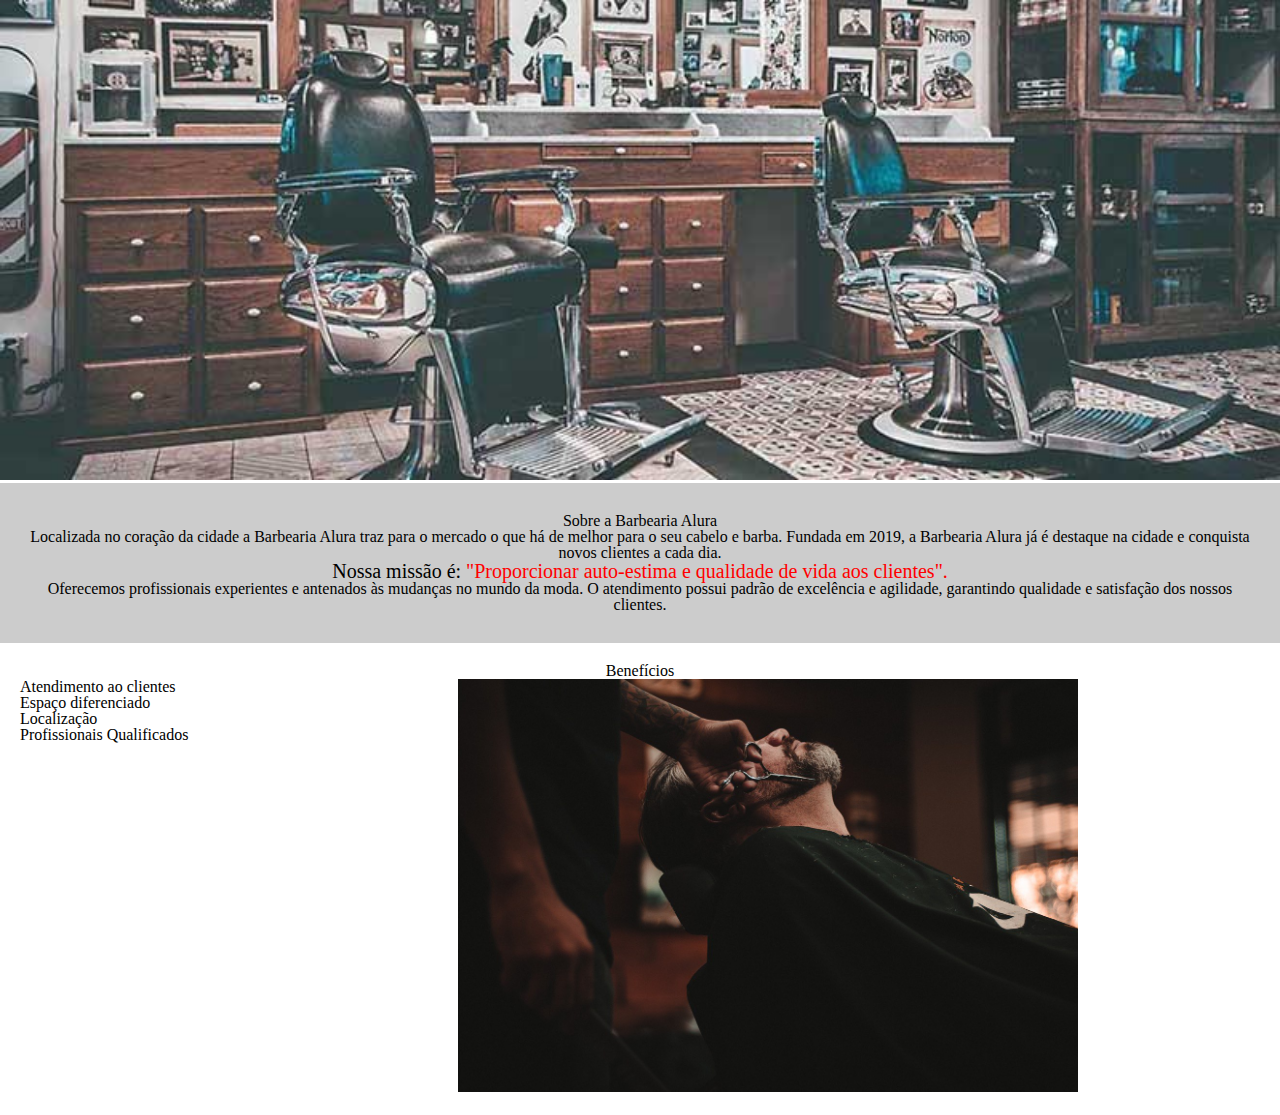
<file: index.html>
<!DOCTYPE html>
<html lang="pt-br">
    <head>
        <meta charset="UTF-8">
        <meta http-equiv="X-UA-Compatible" content="IE=edge">
        <meta name="viewport" content="width=device-width, initial-scale=1.0">
        <link rel="stylesheet" href="./reset.css">
        <link rel="stylesheet" href="./style.css">
        <title>Barbearia Alura</title>
    </head>

    <body>
        <img id= "banner" src="./assets/banner.jpg">
        <div class="principal">
            <h1>Sobre a Barbearia Alura</h1>

            <p>
                Localizada no coração da cidade a Barbearia Alura
                traz para o mercado o que há de melhor para o seu cabelo
                e barba. Fundada em 2019, a Barbearia Alura já é destaque
                na cidade e conquista novos clientes a cada dia.
            </p>

            <p id="missao">
                <em>
                    Nossa missão é: 
                    <strong>
                    "Proporcionar auto-estima e qualidade de vida aos clientes".
                    </strong>        
            </em>
            </p>
            <p>
                
                Oferecemos profissionais experientes e antenados às mudanças no mundo da moda. O atendimento possui padrão de excelência e agilidade, garantindo qualidade e satisfação dos nossos clientes. 
                
            </p>
        </div>

        <div class="beneficios">
            <h2>Benefícios</h2>
                <ul>
                    <li class="itens">Atendimento ao clientes</li>
                    <li class="itens">Espaço diferenciado</li>
                    <li class="itens">Localização </li>
                    <li class="itens">Profissionais Qualificados</li>

                </ul>


            <img class="imagembeneficios" src="./assets/beneficios.jpg"   >             
        </div>
            
        
    </body>
</html>
</file>
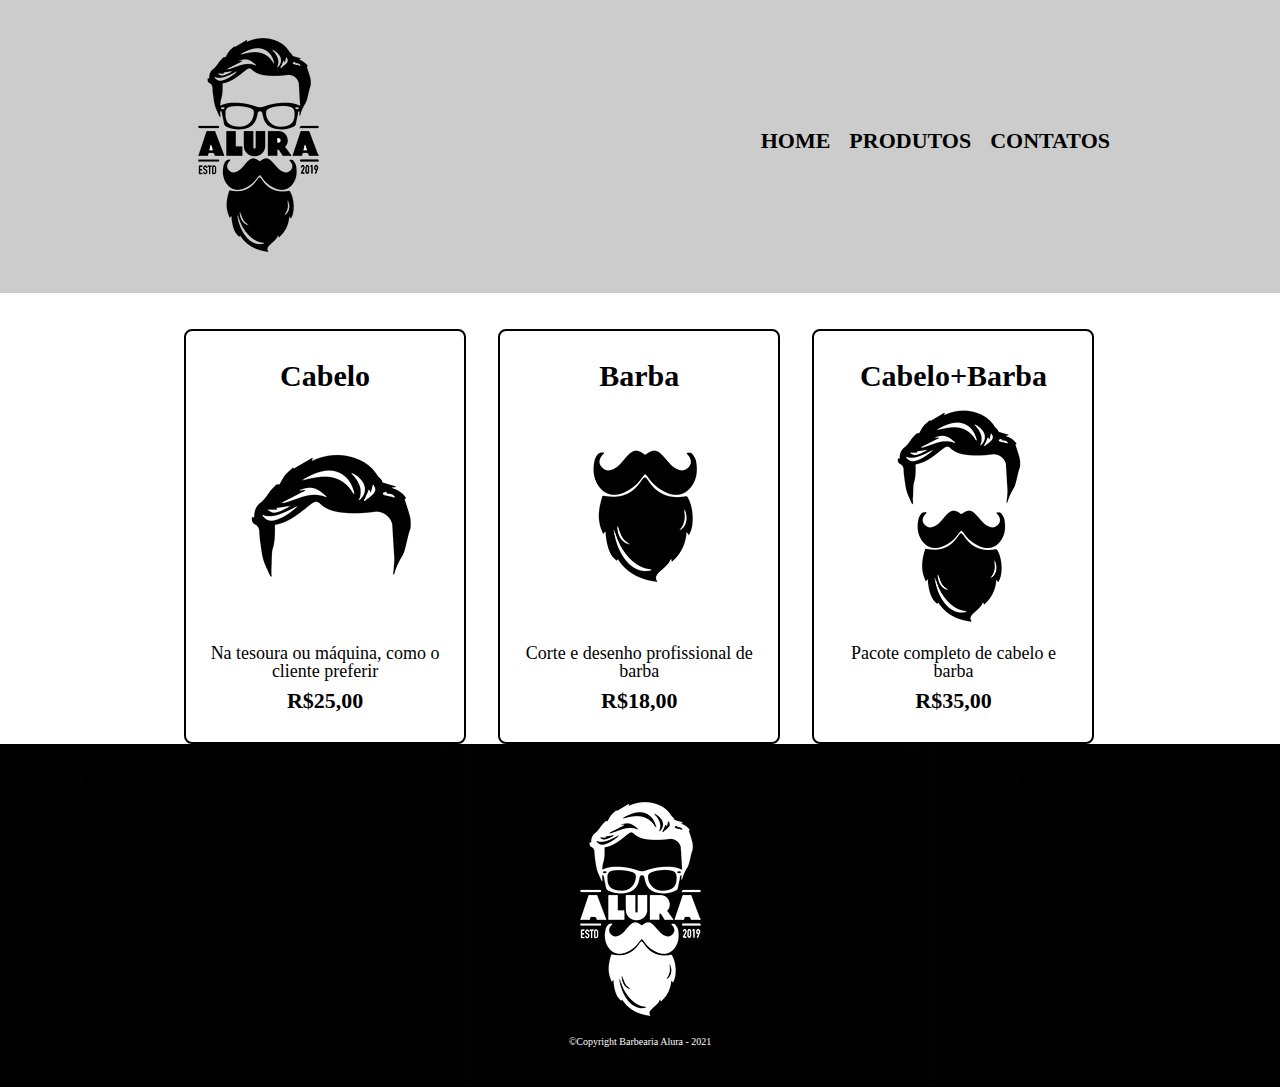
<file: produtos .html>
<!DOCTYPE html>
<html lang="pt-br">
<head>
    <meta charset="UTF-8">
    <meta http-equiv="X-UA-Compatible" content="IE=edge">
    <meta name="viewport" content="width=device-width, initial-scale=1.0">
    <link rel="stylesheet" href="./reset.css">
    <link rel="stylesheet" href="./produtos.css">
    <title>Produtos - Barbearia Alura</title>
</head>
<body>
    <header class="header">

       <div class="box"> 
                <h1><img src="./assets/logo.png"></h1>
                <nav>  
                    <ul>
                        <li><a href="index.html">Home</a></li>
                        <li><a href="produtos.html">Produtos</a></li>
                        <li><a href="contatos.html">Contatos </a></li>
                    </ul>
                </nav>  
        </div>    

    </header>

    <main>
        <ul class="produtos">
            <li>
                <h2>Cabelo</h2>
                <img src="assets/cabelo.jpg">
                <p class="produto">Na tesoura ou máquina, como o cliente preferir</p>
                <p class="preco">R$25,00</p>                  
            </li>





            <li>
                <h2>Barba</h2>
                <img src="assets/barba.jpg">
                <p class="produto">Corte e desenho profissional de barba</p>
                <p class="preco">R$18,00</p>
            </li>


            
            <li>
                <h2>Cabelo+Barba</h2>
                <img src="assets/cabelo+barba.jpg">
                <p class="produto">Pacote completo de cabelo e barba</p>
                <p class="preco">R$35,00</p>
            </li>
        </ul>
    </main>


    <footer>
        <img src="assets/logo-branco.png">
        <p class="copyright">&copy;Copyright Barbearia  Alura - 2021</p> 
    </footer>

    
</body>
</html>
</file>
<file: style.css>
body {

}
	


    #banner {
        width: 100%;    

    }

    .principal {
        background: #CCCCCC;
        padding: 30px;
    }

    
    h1{
        text-align: center;
    }

    p {
        text-align: center;
    }

    #missao {
        font-size: 20px;
    }

    em strong {
        color: #FF0000;
    }

    .itens {

        font style: italic;
    }

    .beneficios {
        padding: 20px;
        background: #fff;

    }

    h2 {
        text-align: center;
    }
    ul {
        display: inline-block;
        vertical-align: top;
        width: 20%;
        margin-right: 15%;
    }

    .imagembeneficios {
        width: 50%;
    }
</file>
<file: produtos.css>
.header{
    background: #CCCCCC;
    padding: 20px;

}

.box{
    position: relative;
    width: 940px;
    margin: 0 auto;

}

nav{
    position: absolute;
    top: 110px;
    right: 0;

}

nav li{
    display: inline;
    margin: 0 0 0 15px;

}

nav a {
    text-transform: uppercase;
    color: #000000;
    font-weight: bold;
    font-size:22px;
    text-decoration: none;
}

.produtos{
    width: 940px;
    margin: 0 auto;
    margin-top: 36px;
    
}

.produtos li {
    display: inline-block;
    text-align: center;
    width: 30%;
    vertical-align: top;
    padding: 50px 0;
    margin-top: 30px;
    margin: 0 1.5%;
    padding:  30px 20px;
    box-sizing: border-box;
    border-color : #000000;
    border-width: 2px;
    border-style : solid;
    border-radius : 8px;


}

.produtos h2 {
    font-size: 30px;
    font-weight: bold;

}

.produto{
    font-size: 18px;

}

.preco{
    font-size:22px;
    font-weight: bold;
    margin-top: 10px;
}

nav a:hover{
    color: #C78917;
    text-decoration: underline;
}

.produtos li:hover{
    border-color: #C78917;
}

.produtos li:active{
    border-color: green;
}

.produtos li:hover h2{
    font-size: 36px;
}


footer {
    
    text-align: center;
    background: url("./assets/bg.jpg");
    padding: 40px 0;
}

.copyright {
    color: white;
    font-size:10px;
    
}
</file>
